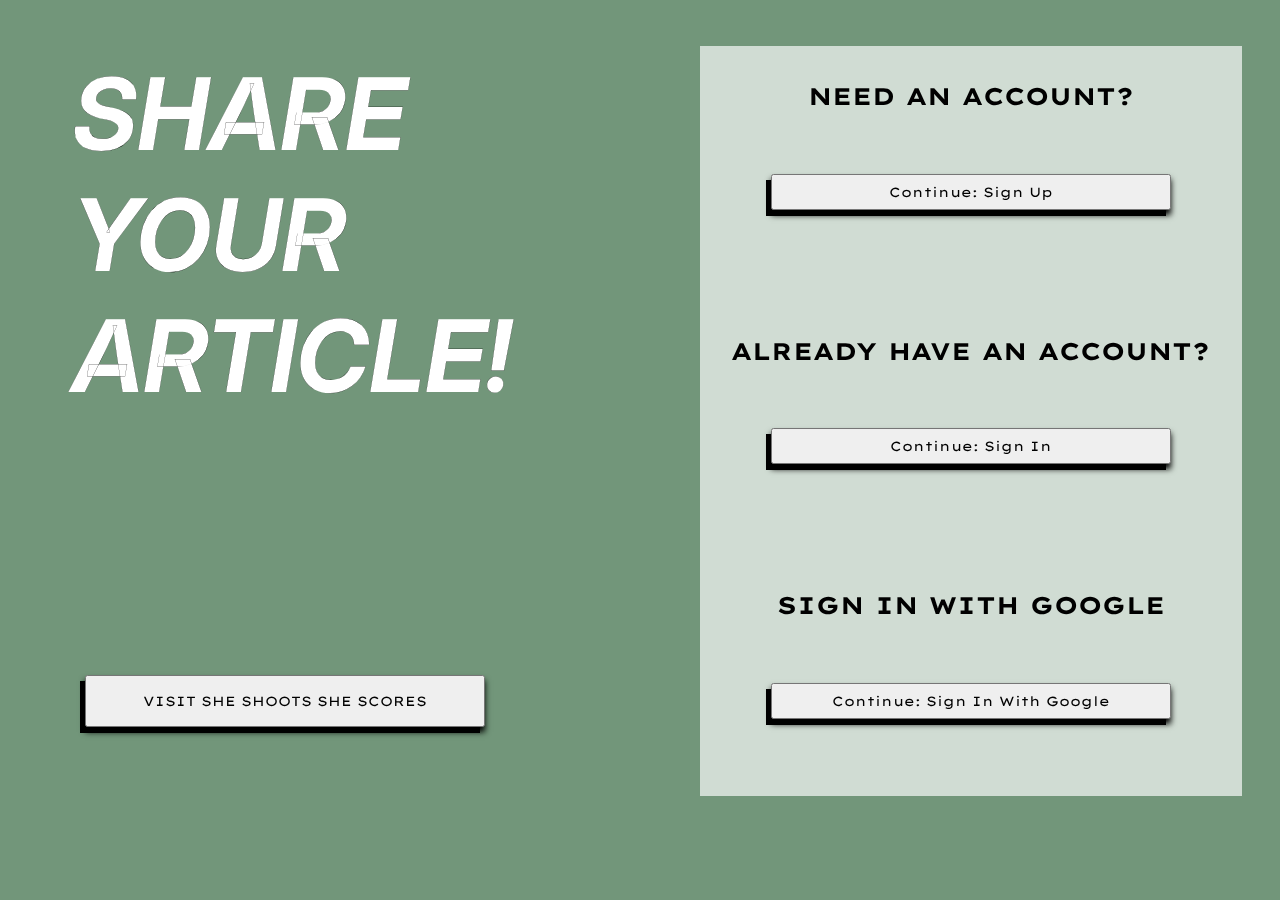
<file: index.html>
<!DOCTYPE html>

<html>
    <head>
        <meta charset="utf-8">
        <meta http-equiv="X-UA-Compatible" content="IE=edge">
        <title>Home</title>
        <meta name="description" content="">
        <meta name="viewport" content="width=device-width, initial-scale=1">

        <link href='https://fonts.googleapis.com/css?family=Lexend Mega' rel='stylesheet'>
        <link href='https://fonts.googleapis.com/css?family=Inter' rel='stylesheet'>
        <link rel="stylesheet" href="index.css">
    </head>
    <body>

        <h1>
            SHARE 
            YOUR 
            ARTICLE!
        </h1>

        <div class="homeBtn">
            <a  href="https://anoushkakate.github.io/SheShootsSheScores/">
                <button>VISIT SHE SHOOTS SHE SCORES</button>
            </a>
        </div>




        <div class="container">
            
            <h2>NEED AN ACCOUNT?</h2>
            <a href="signUp.html">
                <button>Continue: Sign Up</button>
            </a>

            <br>
            <h2 >ALREADY HAVE AN ACCOUNT?</h2>
            <a href="signIn.html">
                <button>Continue: Sign In</button>
            </a>
    
            <br>
            <h2>SIGN IN WITH GOOGLE</h2>
            <a  href="googleAuthentication.html">
                <button>Continue: Sign In With Google</button>
            </a>

            <br>
        </div>


        
        <script src="" async defer></script>
    </body>
</html>
</file>
<file: index.css>
body {
    background-color: #3b6d46b7;
}

h1 {
    position: fixed;
    margin-left: 5%;
    font-family: 'Inter';
    font-style: italic;
    color: white;
    font-size: 100px;
    white-space: pre-line;
    top: -15%; 
    -webkit-text-stroke: 0.2px black; /* Create a 2px black border around the text (for WebKit browsers) */
}

.homeBtn {
    position: fixed;
    top: 75%; 
    margin-left: 6%;
}

.homeBtn button{
    width: 400px;
    padding: 4%;
}

.container {
    position: fixed;
    text-align: center;
    font-family: 'Lexend Mega';
    width: 40%;
    height: 80%;
    margin-top: 3%;
    right: 3%;
    float: right;
    padding: 15px;
    background-color: #ffffffab;
    display: flex;
    flex-direction: column;
    justify-content: space-between;
    align-items: center;
}   



button {
    font-family: 'Lexend Mega';
    width: 400px;
    padding: 2%;
    box-shadow: -5px 6px rgba(0, 0, 0, 1), 0 5px 6px rgba(0, 0, 0, 1);
}

button:hover {
    border: 1px solid black;
    transition: 0.7s;
    color: aliceblue;
    background-color: #3b6d46e3;
    cursor: pointer;
}
</file>
